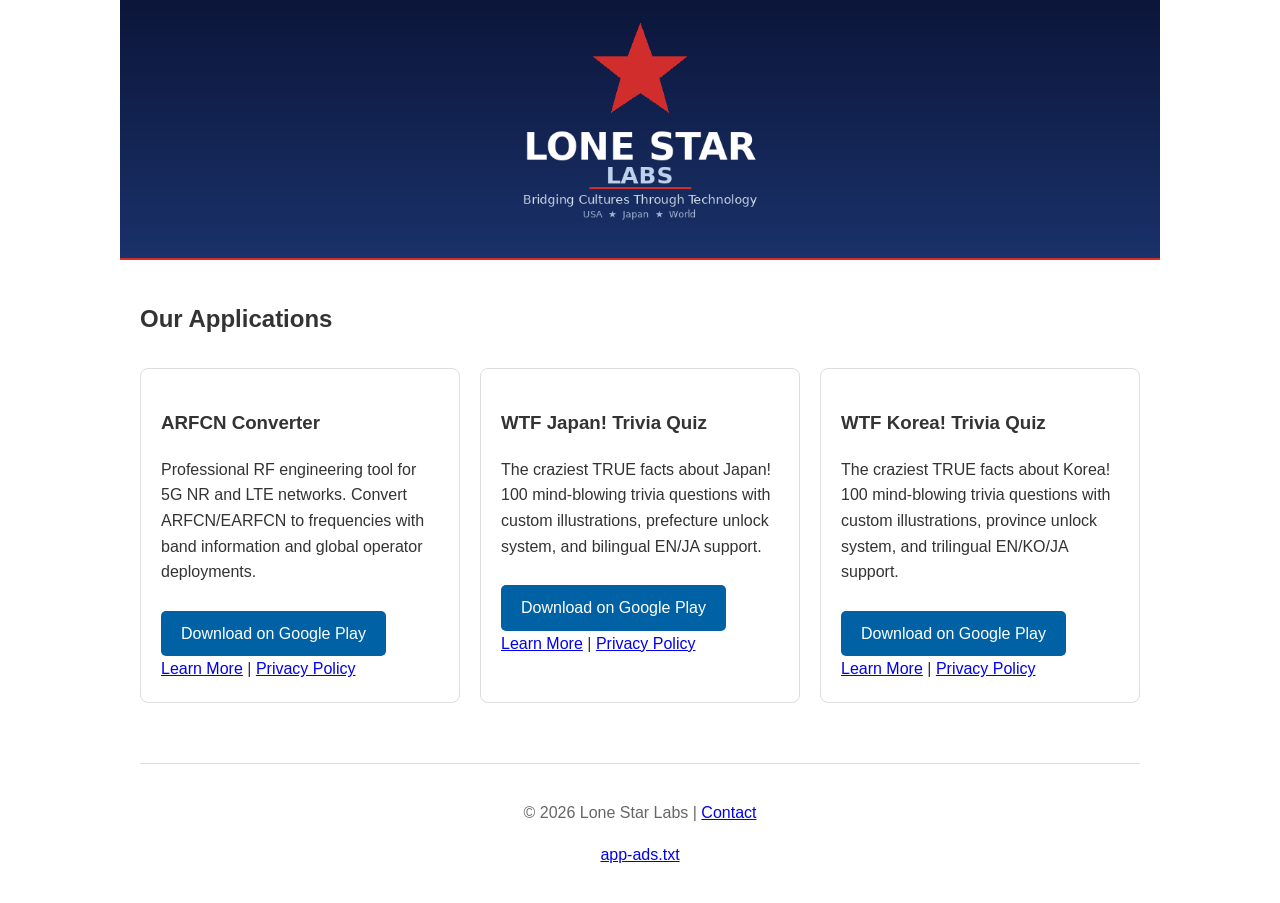
<file: index.html>
<!DOCTYPE html>
<html lang="en">
<head>
    <meta charset="UTF-8">
    <meta name="viewport" content="width=device-width, initial-scale=1.0">
    <meta name="description" content="Lone Star Labs - Professional mobile applications for Android">
    <title>Lone Star Labs - Mobile App Development</title>
    <link rel="stylesheet" href="/assets/css/style.css">
</head>
<body>
    <header style="padding: 0; overflow: hidden;">
        <img src="/assets/images/developer-header.png" alt="Lone Star Labs - Bridging Cultures Through Technology" style="width: 100%; display: block;">
    </header>
    
    <section>
        <h2>Our Applications</h2>
        <div class="app-grid">
            <div class="app-card">
                <h3>ARFCN Converter</h3>
                <p>Professional RF engineering tool for 5G NR and LTE networks. Convert ARFCN/EARFCN to frequencies with band information and global operator deployments.</p>
                <a href="https://play.google.com/store/apps/details?id=com.lonestarlabs.arfcnconverter" class="btn-primary">Download on Google Play</a>
                <br>
                <a href="/apps/arfcn-converter/">Learn More</a> | 
                <a href="/apps/arfcn-converter/privacy.html">Privacy Policy</a>
            </div>
            
            <div class="app-card">
                <h3>WTF Japan! Trivia Quiz</h3>
                <p>The craziest TRUE facts about Japan! 100 mind-blowing trivia questions with custom illustrations, prefecture unlock system, and bilingual EN/JA support.</p>
                <a href="https://play.google.com/store/apps/details?id=com.lonestarlabs.wtfjapan" class="btn-primary">Download on Google Play</a>
                <br>
                <a href="/apps/wtf-japan/">Learn More</a> | 
                <a href="/apps/wtf-japan/privacy.html">Privacy Policy</a>
            </div>
            
            <div class="app-card">
                <h3>WTF Korea! Trivia Quiz</h3>
                <p>The craziest TRUE facts about Korea! 100 mind-blowing trivia questions with custom illustrations, province unlock system, and trilingual EN/KO/JA support.</p>
                <a href="https://play.google.com/store/apps/details?id=com.lonestarlabs.wtfkorea" class="btn-primary">Download on Google Play</a>
                <br>
                <a href="/apps/wtf-korea/">Learn More</a> | 
                <a href="/apps/wtf-korea/privacy.html">Privacy Policy</a>
            </div>
        </div>
    </section>
    
    <footer>
        <p>© 2026 Lone Star Labs | <a href="mailto:zemiyou@gmail.com">Contact</a></p>
        <p><a href="/app-ads.txt">app-ads.txt</a></p>
    </footer>
</body>
</html>
</file>
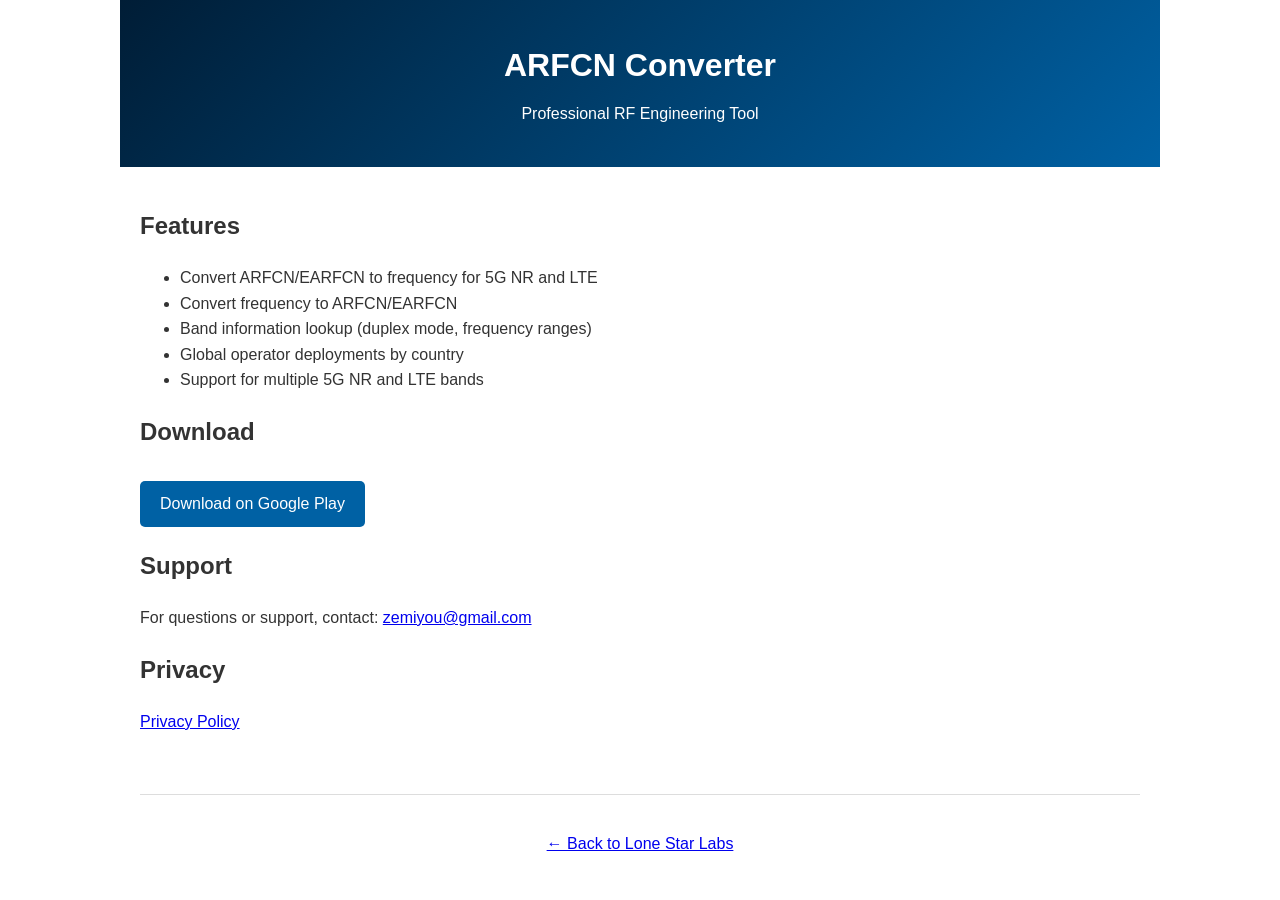
<file: apps/arfcn-converter/index.html>
<!DOCTYPE html>
<html lang="en">
<head>
    <meta charset="UTF-8">
    <meta name="viewport" content="width=device-width, initial-scale=1.0">
    <title>ARFCN Converter - Lone Star Labs</title>
    <link rel="stylesheet" href="/assets/css/style.css">
</head>
<body>
    <header>
        <h1 style="color: white; margin: 0;">ARFCN Converter</h1>
        <p style="margin: 10px 0 0 0;">Professional RF Engineering Tool</p>
    </header>
    
    <section>
        <h2>Features</h2>
        <ul>
            <li>Convert ARFCN/EARFCN to frequency for 5G NR and LTE</li>
            <li>Convert frequency to ARFCN/EARFCN</li>
            <li>Band information lookup (duplex mode, frequency ranges)</li>
            <li>Global operator deployments by country</li>
            <li>Support for multiple 5G NR and LTE bands</li>
        </ul>
        
        <h2>Download</h2>
        <a href="https://play.google.com/store/apps/details?id=com.lonestarlabs.arfcnconverter" class="btn-primary">
            Download on Google Play
        </a>
        
        <h2>Support</h2>
        <p>For questions or support, contact: <a href="mailto:zemiyou@gmail.com">zemiyou@gmail.com</a></p>
        
        <h2>Privacy</h2>
        <p><a href="privacy.html">Privacy Policy</a></p>
    </section>
    
    <footer>
        <p><a href="/">← Back to Lone Star Labs</a></p>
    </footer>
</body>
</html>
</file>
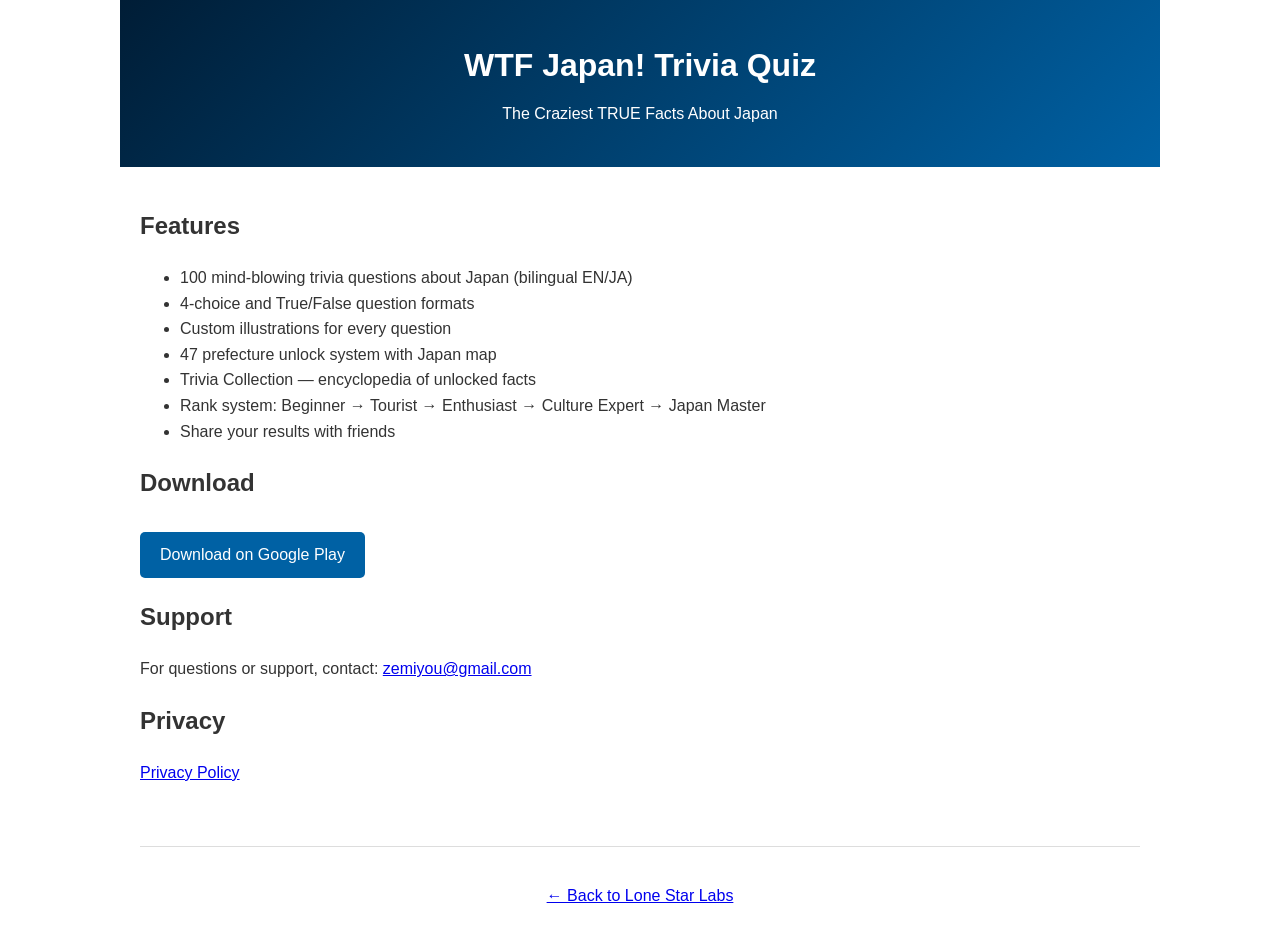
<file: apps/wtf-japan/index.html>
<!DOCTYPE html>
<html lang="en">
<head>
    <meta charset="UTF-8">
    <meta name="viewport" content="width=device-width, initial-scale=1.0">
    <title>WTF Japan! Trivia Quiz - Lone Star Labs</title>
    <link rel="stylesheet" href="/assets/css/style.css">
</head>
<body>
    <header>
        <h1 style="color: white; margin: 0;">WTF Japan! Trivia Quiz</h1>
        <p style="margin: 10px 0 0 0;">The Craziest TRUE Facts About Japan</p>
    </header>
    
    <section>
        <h2>Features</h2>
        <ul>
            <li>100 mind-blowing trivia questions about Japan (bilingual EN/JA)</li>
            <li>4-choice and True/False question formats</li>
            <li>Custom illustrations for every question</li>
            <li>47 prefecture unlock system with Japan map</li>
            <li>Trivia Collection — encyclopedia of unlocked facts</li>
            <li>Rank system: Beginner → Tourist → Enthusiast → Culture Expert → Japan Master</li>
            <li>Share your results with friends</li>
        </ul>
        
        <h2>Download</h2>
        <a href="https://play.google.com/store/apps/details?id=com.lonestarlabs.wtfjapan" class="btn-primary">
            Download on Google Play
        </a>
        
        <h2>Support</h2>
        <p>For questions or support, contact: <a href="mailto:zemiyou@gmail.com">zemiyou@gmail.com</a></p>
        
        <h2>Privacy</h2>
        <p><a href="privacy.html">Privacy Policy</a></p>
    </section>
    
    <footer>
        <p><a href="/">← Back to Lone Star Labs</a></p>
    </footer>
</body>
</html>
</file>
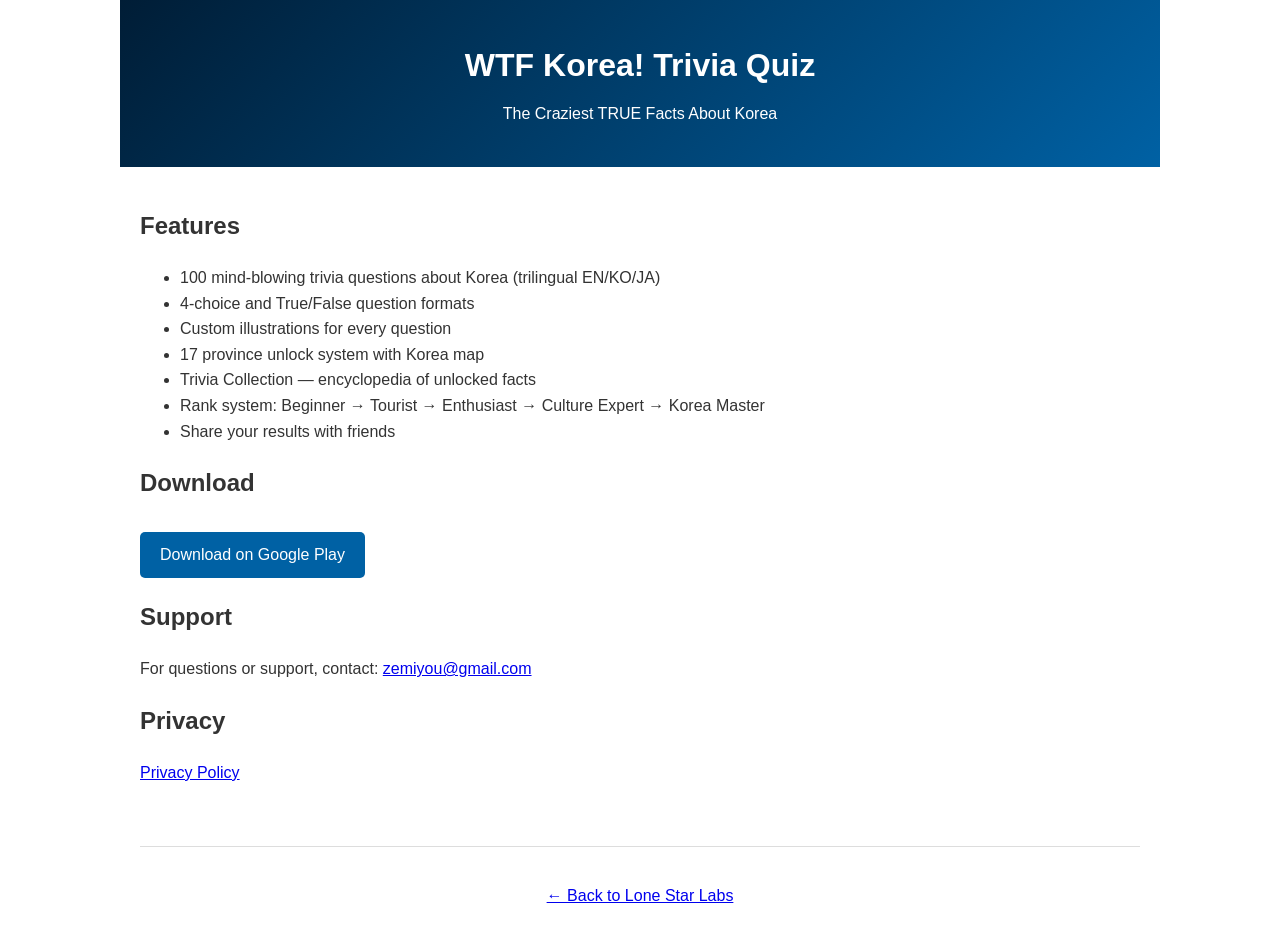
<file: apps/wtf-korea/index.html>
<!DOCTYPE html>
<html lang="en">
<head>
    <meta charset="UTF-8">
    <meta name="viewport" content="width=device-width, initial-scale=1.0">
    <title>WTF Korea! Trivia Quiz - Lone Star Labs</title>
    <link rel="stylesheet" href="/assets/css/style.css">
</head>
<body>
    <header>
        <h1 style="color: white; margin: 0;">WTF Korea! Trivia Quiz</h1>
        <p style="margin: 10px 0 0 0;">The Craziest TRUE Facts About Korea</p>
    </header>
    
    <section>
        <h2>Features</h2>
        <ul>
            <li>100 mind-blowing trivia questions about Korea (trilingual EN/KO/JA)</li>
            <li>4-choice and True/False question formats</li>
            <li>Custom illustrations for every question</li>
            <li>17 province unlock system with Korea map</li>
            <li>Trivia Collection — encyclopedia of unlocked facts</li>
            <li>Rank system: Beginner → Tourist → Enthusiast → Culture Expert → Korea Master</li>
            <li>Share your results with friends</li>
        </ul>
        
        <h2>Download</h2>
        <a href="https://play.google.com/store/apps/details?id=com.lonestarlabs.wtfkorea" class="btn-primary">
            Download on Google Play
        </a>
        
        <h2>Support</h2>
        <p>For questions or support, contact: <a href="mailto:zemiyou@gmail.com">zemiyou@gmail.com</a></p>
        
        <h2>Privacy</h2>
        <p><a href="privacy.html">Privacy Policy</a></p>
    </section>
    
    <footer>
        <p><a href="/">← Back to Lone Star Labs</a></p>
    </footer>
</body>
</html>
</file>
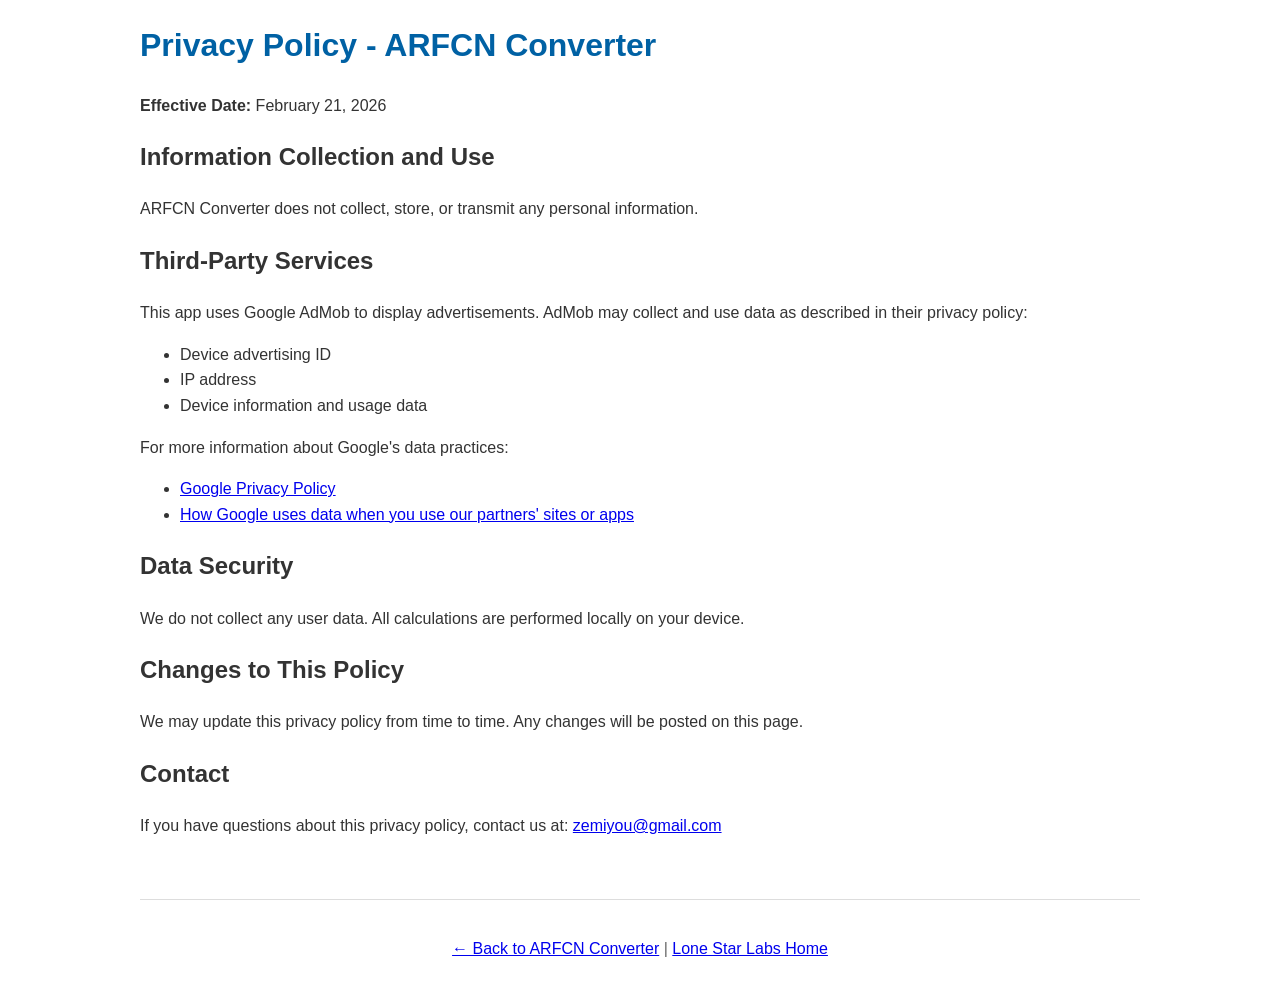
<file: apps/arfcn-converter/privacy.html>
<!DOCTYPE html>
<html lang="en">
<head>
    <meta charset="UTF-8">
    <meta name="viewport" content="width=device-width, initial-scale=1.0">
    <title>Privacy Policy - ARFCN Converter</title>
    <link rel="stylesheet" href="/assets/css/style.css">
</head>
<body>
    <h1>Privacy Policy - ARFCN Converter</h1>
    
    <p><strong>Effective Date:</strong> February 21, 2026</p>
    
    <h2>Information Collection and Use</h2>
    <p>ARFCN Converter does not collect, store, or transmit any personal information.</p>
    
    <h2>Third-Party Services</h2>
    <p>This app uses Google AdMob to display advertisements. AdMob may collect and use data as described in their privacy policy:</p>
    <ul>
        <li>Device advertising ID</li>
        <li>IP address</li>
        <li>Device information and usage data</li>
    </ul>
    
    <p>For more information about Google's data practices:</p>
    <ul>
        <li><a href="https://policies.google.com/privacy">Google Privacy Policy</a></li>
        <li><a href="https://support.google.com/admob/answer/6128543">How Google uses data when you use our partners' sites or apps</a></li>
    </ul>
    
    <h2>Data Security</h2>
    <p>We do not collect any user data. All calculations are performed locally on your device.</p>
    
    <h2>Changes to This Policy</h2>
    <p>We may update this privacy policy from time to time. Any changes will be posted on this page.</p>
    
    <h2>Contact</h2>
    <p>If you have questions about this privacy policy, contact us at: <a href="mailto:zemiyou@gmail.com">zemiyou@gmail.com</a></p>
    
    <footer>
        <p><a href="./">← Back to ARFCN Converter</a> | <a href="/">Lone Star Labs Home</a></p>
    </footer>
</body>
</html>
</file>
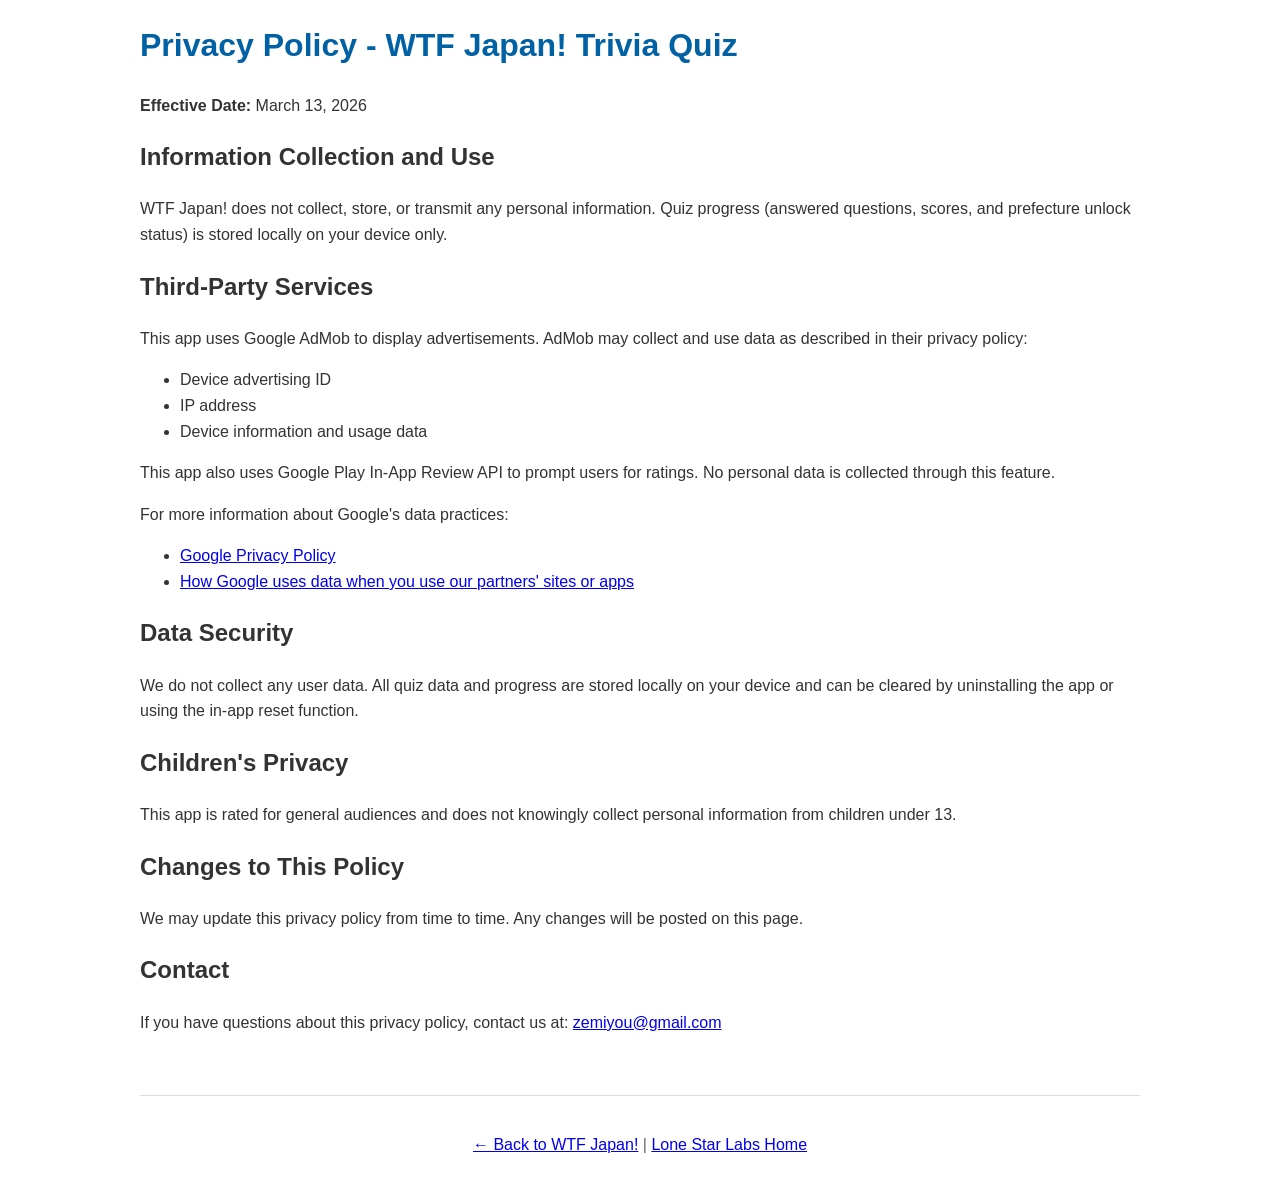
<file: apps/wtf-japan/privacy.html>
<!DOCTYPE html>
<html lang="en">
<head>
    <meta charset="UTF-8">
    <meta name="viewport" content="width=device-width, initial-scale=1.0">
    <title>Privacy Policy - WTF Japan! Trivia Quiz</title>
    <link rel="stylesheet" href="/assets/css/style.css">
</head>
<body>
    <h1>Privacy Policy - WTF Japan! Trivia Quiz</h1>
    
    <p><strong>Effective Date:</strong> March 13, 2026</p>
    
    <h2>Information Collection and Use</h2>
    <p>WTF Japan! does not collect, store, or transmit any personal information. Quiz progress (answered questions, scores, and prefecture unlock status) is stored locally on your device only.</p>
    
    <h2>Third-Party Services</h2>
    <p>This app uses Google AdMob to display advertisements. AdMob may collect and use data as described in their privacy policy:</p>
    <ul>
        <li>Device advertising ID</li>
        <li>IP address</li>
        <li>Device information and usage data</li>
    </ul>
    
    <p>This app also uses Google Play In-App Review API to prompt users for ratings. No personal data is collected through this feature.</p>
    
    <p>For more information about Google's data practices:</p>
    <ul>
        <li><a href="https://policies.google.com/privacy">Google Privacy Policy</a></li>
        <li><a href="https://support.google.com/admob/answer/6128543">How Google uses data when you use our partners' sites or apps</a></li>
    </ul>
    
    <h2>Data Security</h2>
    <p>We do not collect any user data. All quiz data and progress are stored locally on your device and can be cleared by uninstalling the app or using the in-app reset function.</p>
    
    <h2>Children's Privacy</h2>
    <p>This app is rated for general audiences and does not knowingly collect personal information from children under 13.</p>
    
    <h2>Changes to This Policy</h2>
    <p>We may update this privacy policy from time to time. Any changes will be posted on this page.</p>
    
    <h2>Contact</h2>
    <p>If you have questions about this privacy policy, contact us at: <a href="mailto:zemiyou@gmail.com">zemiyou@gmail.com</a></p>
    
    <footer>
        <p><a href="./">← Back to WTF Japan!</a> | <a href="/">Lone Star Labs Home</a></p>
    </footer>
</body>
</html>
</file>
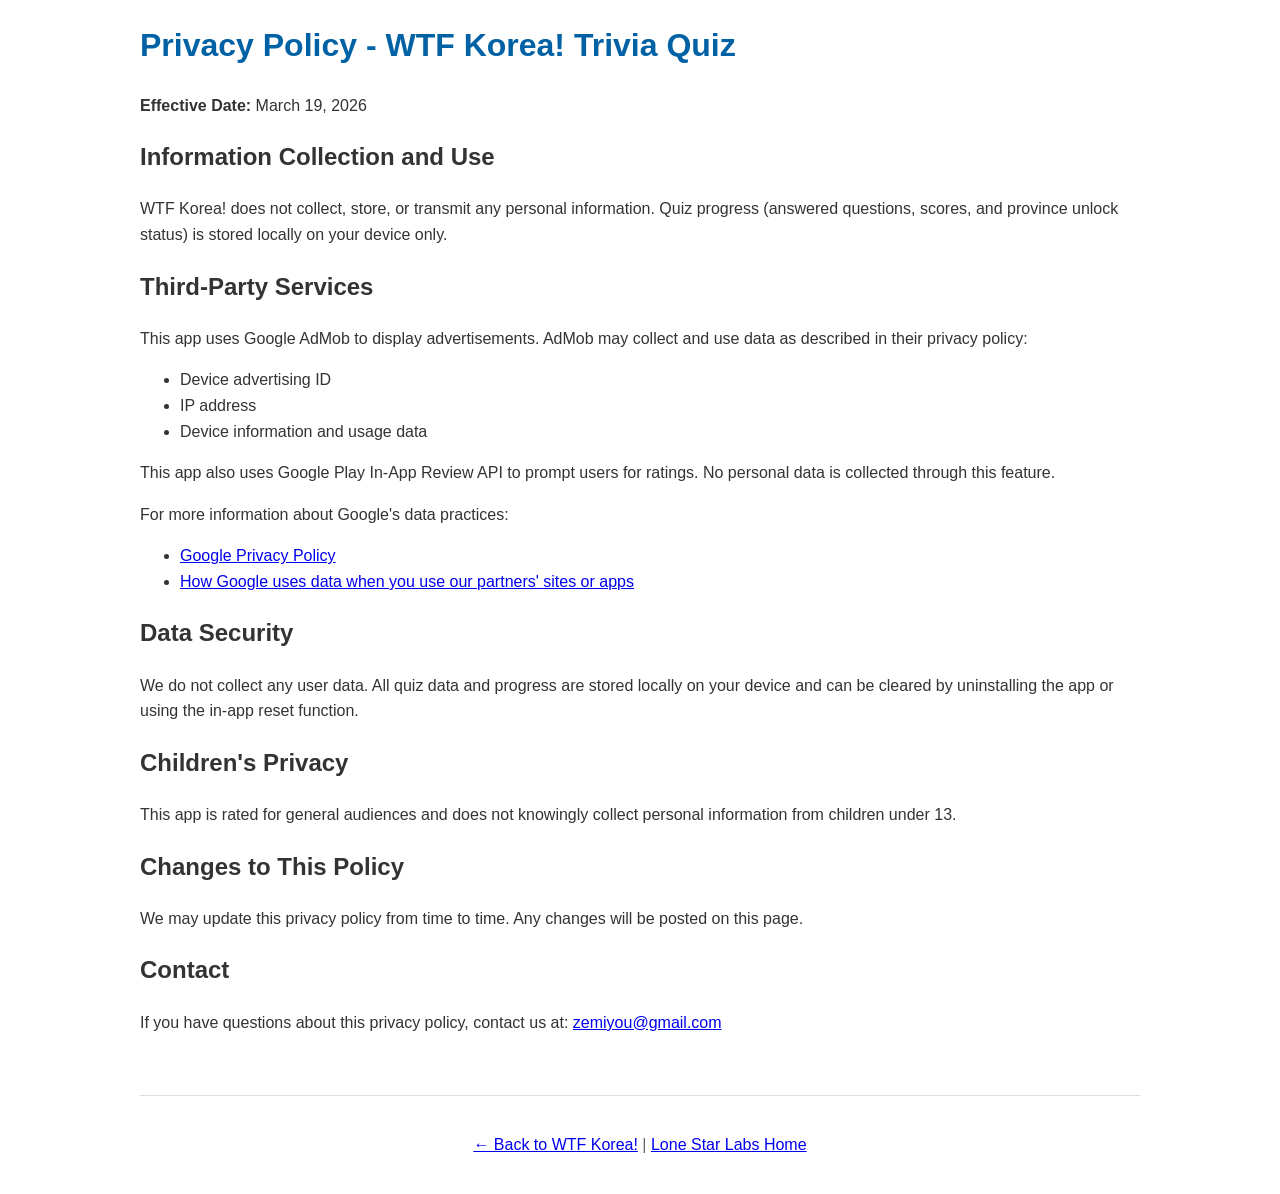
<file: apps/wtf-korea/privacy.html>
<!DOCTYPE html>
<html lang="en">
<head>
    <meta charset="UTF-8">
    <meta name="viewport" content="width=device-width, initial-scale=1.0">
    <title>Privacy Policy - WTF Korea! Trivia Quiz</title>
    <link rel="stylesheet" href="/assets/css/style.css">
</head>
<body>
    <h1>Privacy Policy - WTF Korea! Trivia Quiz</h1>
    
    <p><strong>Effective Date:</strong> March 19, 2026</p>
    
    <h2>Information Collection and Use</h2>
    <p>WTF Korea! does not collect, store, or transmit any personal information. Quiz progress (answered questions, scores, and province unlock status) is stored locally on your device only.</p>
    
    <h2>Third-Party Services</h2>
    <p>This app uses Google AdMob to display advertisements. AdMob may collect and use data as described in their privacy policy:</p>
    <ul>
        <li>Device advertising ID</li>
        <li>IP address</li>
        <li>Device information and usage data</li>
    </ul>
    
    <p>This app also uses Google Play In-App Review API to prompt users for ratings. No personal data is collected through this feature.</p>
    
    <p>For more information about Google's data practices:</p>
    <ul>
        <li><a href="https://policies.google.com/privacy">Google Privacy Policy</a></li>
        <li><a href="https://support.google.com/admob/answer/6128543">How Google uses data when you use our partners' sites or apps</a></li>
    </ul>
    
    <h2>Data Security</h2>
    <p>We do not collect any user data. All quiz data and progress are stored locally on your device and can be cleared by uninstalling the app or using the in-app reset function.</p>
    
    <h2>Children's Privacy</h2>
    <p>This app is rated for general audiences and does not knowingly collect personal information from children under 13.</p>
    
    <h2>Changes to This Policy</h2>
    <p>We may update this privacy policy from time to time. Any changes will be posted on this page.</p>
    
    <h2>Contact</h2>
    <p>If you have questions about this privacy policy, contact us at: <a href="mailto:zemiyou@gmail.com">zemiyou@gmail.com</a></p>
    
    <footer>
        <p><a href="./">← Back to WTF Korea!</a> | <a href="/">Lone Star Labs Home</a></p>
    </footer>
</body>
</html>
</file>
<file: assets/css/style.css>
body {
    font-family: -apple-system, BlinkMacSystemFont, 'Segoe UI', Arial, sans-serif;
    max-width: 1000px;
    margin: 0 auto;
    padding: 20px;
    line-height: 1.6;
    color: #333;
}

header {
    background: linear-gradient(135deg, #001D36 0%, #0061A4 100%);
    color: white;
    padding: 40px 20px;
    margin: -20px -20px 40px -20px;
    text-align: center;
}

h1 { 
    color: #0061A4; 
    margin-top: 0;
}

.app-grid {
    display: grid;
    grid-template-columns: repeat(auto-fit, minmax(300px, 1fr));
    gap: 20px;
    margin: 30px 0;
}

.app-card {
    border: 1px solid #ddd;
    padding: 20px;
    border-radius: 8px;
    transition: box-shadow 0.3s;
}

.app-card:hover {
    box-shadow: 0 4px 12px rgba(0,0,0,0.1);
}

.app-icon {
    width: 80px;
    height: 80px;
    margin-bottom: 15px;
}

.btn-primary {
    display: inline-block;
    background: #0061A4;
    color: white;
    padding: 10px 20px;
    text-decoration: none;
    border-radius: 5px;
    margin-top: 10px;
}

.btn-primary:hover {
    background: #004d85;
}

footer {
    margin-top: 60px;
    padding-top: 20px;
    border-top: 1px solid #ddd;
    text-align: center;
    color: #666;
}
</file>
